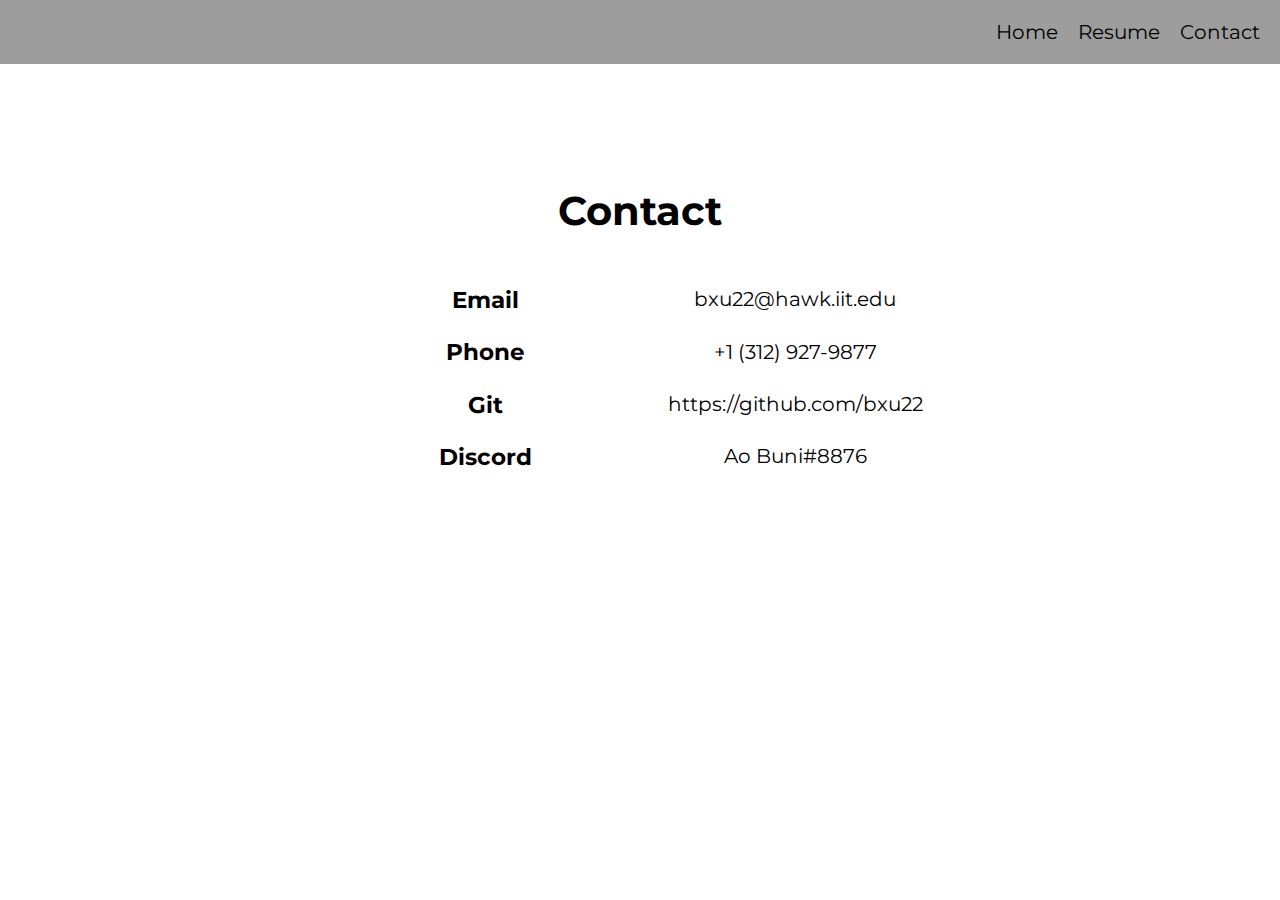
<file: contact.html>
<!DOCTYPE html>

<html lang="en">
    <head>
        <title>Brian Xu - Contact</title>
        <meta charset="utf-8">
        <link rel="stylesheet" href="css/styles.css">
        <link rel="stylesheet" href="css/contact_style.css">
    </head>
    <body>
        <nav>
            <ul>
                <li><a href="contact.html">Contact</a></li>
                <li><a href="resume.html">Resume</a></li>
                <li><a href="index.html">Home</a></li>
            </ul>
        </nav>
        <div class="content" id="contact1">
            <div class="ccontent" id="contact2">
                <h1>Contact</h1>
                <div class="contact_info">
                    <section id="contact_media">
                        <h3>Email</h3>
                        <h3>Phone</h3>
                        <h3>Git</h3>
                        <h3>Discord</h3>
                    </section>
                    <div class="contact_detail">
                        <p>bxu22@hawk.iit.edu</p>
                        <p>+1 (312) 927-9877</p>
                        <p><a href="https://github.com/bxu22">https://github.com/bxu22</a></p>
                        <p>Ao Buni#8876</p>
                    </div>
                </div>
            </div>
        </div>
        <footer></footer>
    </body>
</html>
</file>
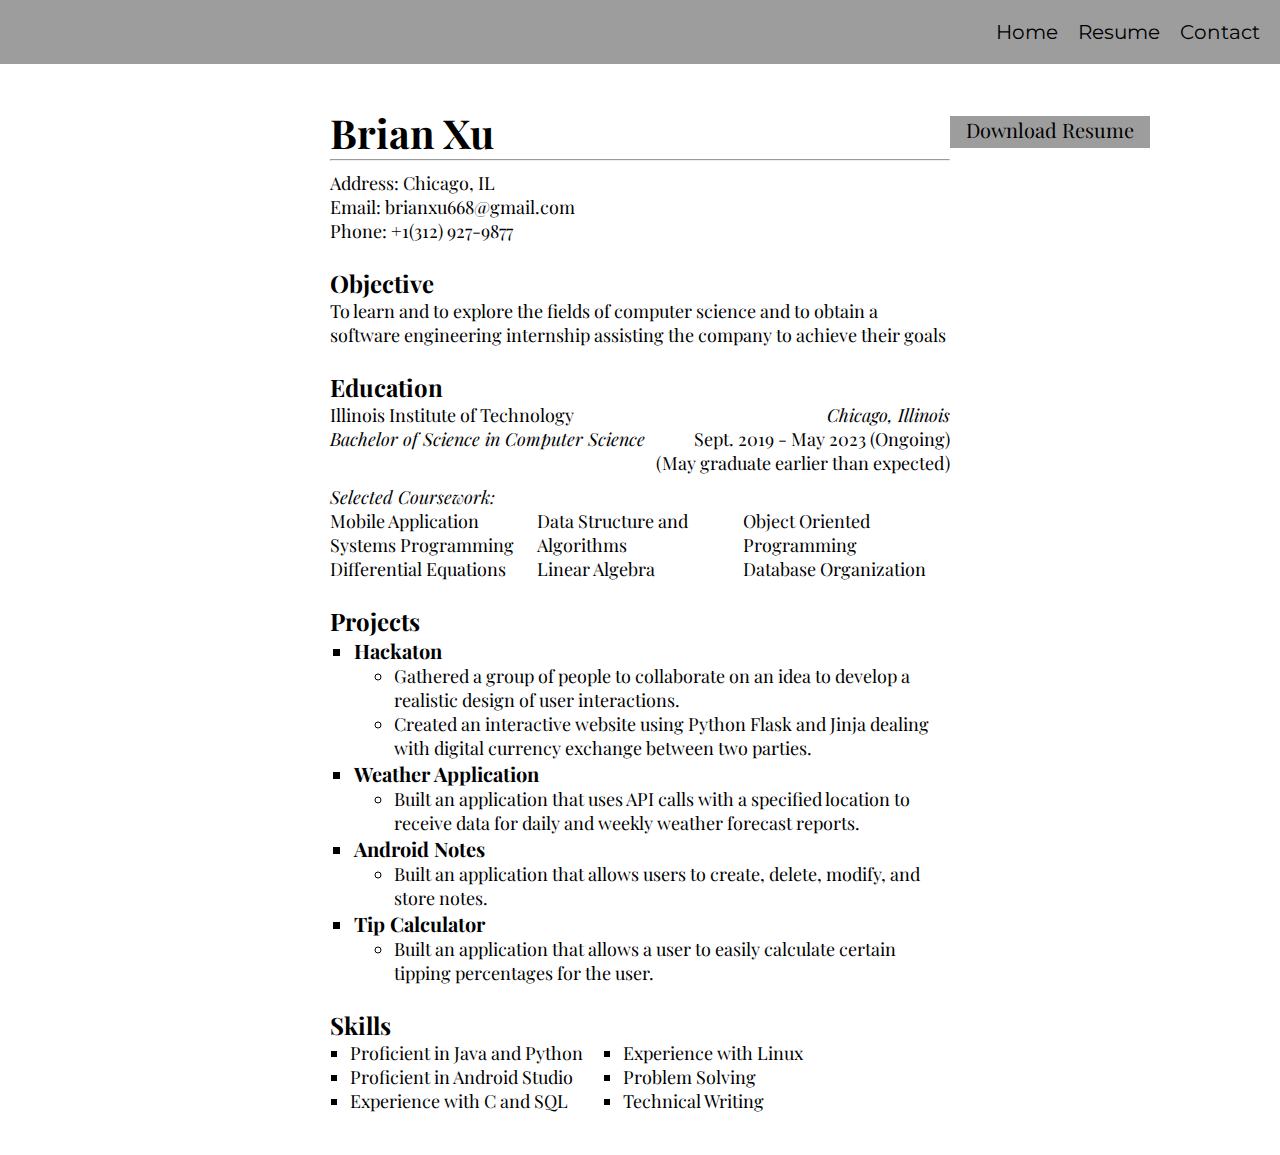
<file: resume.html>
<!DOCTYPE html>

<html lang="en">
    <head>
        <title>Brian Xu - Resume</title>
        <meta charset="utf-8">
        <link rel="stylesheet" href="css/styles.css">
        <link rel="stylesheet" href="css/resume_style.css">
    </head>
    <body>
        <nav>
            <ul>
                <li><a href="contact.html">Contact</a></li>
                <li><a href="resume.html">Resume</a></li>
                <li><a href="index.html">Home</a></li>
            </ul>
        </nav>
        <div class="content">
            <div class="ccontent" id="resume">
                <h1>Brian Xu</h1>
                <hr>
                <p>Address: Chicago, IL</p>
                <p>Email: brianxu668@gmail.com</p>
                <p>Phone: +1(312) 927-9877</p>

                <h3>Objective</h3>
                <p>To learn and to explore the fields of computer science and to obtain a software engineering internship assisting the company to achieve their goals</p>

                <h3>Education</h3>
                <div class="education">
                    <span id="left_column">
                        Illinois Institute of Technology<br>
                        <i>Bachelor of Science in Computer Science</i>
                    </span>
                    <span id="right_column">
                        <i>Chicago, Illinois</i><br>
                        Sept. 2019 - May 2023 (Ongoing)<br>
                        (May graduate earlier than expected)
                    </span>
                </div>

                <p><i>Selected Coursework: </i></p>
                <div class="coursework">
                    <span id="left_ccolumn">
                        Mobile Application<br>
                        Systems Programming<br>
                        Differential Equations
                    </span>
                    <span id="middle_ccolumn">
                        Data Structure and Algorithms<br>
                        Linear Algebra<br>
                    </span>
                    <span id="right_ccolumn">
                        Object Oriented Programming<br>
                        Database Organization<br>
                    </span>
                </div>

                <h3>Projects</h3>
                <ul class="projects">
                    <li>
                        <h4>Hackaton</h4>
                        <ul class="projects_description">
                            <li>Gathered a group of people to collaborate on an idea to develop a realistic design of user interactions.</li>
                            <li>Created an interactive website using Python Flask and Jinja dealing with digital currency exchange between two parties.</li>
                        </ul>
                    </li>
                    <li>
                        <h4>Weather Application</h4>
                        <ul class="projects_description">
                            <li>Built an application that uses API calls with a specified location to receive data for daily and weekly weather forecast reports.</li>
                        </ul>
                    </li>
                    <li>
                        <h4>Android Notes</h4>
                        <ul class="projects_description">
                            <li>Built an application that allows users to create, delete, modify, and store notes.</li>
                        </ul>
                    </li>
                    <li>
                        <h4>Tip Calculator</h4>
                        <ul class="projects_description">
                            <li>Built an application that allows a user to easily calculate certain tipping percentages for the user.</li>
                        </ul>
                    </li>
                </ul>

                <h3>Skills</h3>
                <div class="skills">
                    <div id="left_scolumn">
                        <ul>
                            <li>Proficient in Java and Python</li>
                            <li>Proficient in Android Studio</li>
                            <li>Experience with C and SQL</li>
                        </ul>
                    </div>
                    <div id="right_scolumn">
                        <ul>
                            <li>Experience with Linux</li>
                            <li>Problem Solving</li>
                            <li>Technical Writing</li>
                        </ul>
                    </div>
                </div>
                <a href="resume/Resume.pdf" download rel="noreferrer" title="Download Resume.pdf" id="download_resume">Download Resume</a>
            </div>
        </div>
        <footer></footer>
    </body>
</html>
</file>
<file: css/styles.css>
@import url('https://fonts.googleapis.com/css?family=Montserrat&display=swap');

body {
    width: 100%;
    height: 100%;
    margin: 0px;
    background-color: rgba(255, 255, 255, 0);
    font-family: Montserrat;
    font-size: 20px;
}

nav {
    position: relative;
    width: 100%;
    background-color: rgba(60, 60, 60, 0.5);
}

nav > ul {
    position: relative;
    margin: 0px;
    margin-right: auto;
    padding: 10px;
    list-style-type: none;
    overflow: hidden;
}

nav > ul > li {
    float: right;
    display: block;
    padding: 10px;
}

nav > ul > li > a {
    text-decoration: none;
    color: black;
    text-align: center;
}

nav > ul > li > a:hover {
    background-color: white;
}

.content {
    position: relative;
    padding-left: 25%;
    padding-right: 25%;
    padding-top: 2.5%;
    padding-bottom: 2.5%;
    margin: 10px;
}

.ccontent {
    position: relative;
}
</file>
<file: css/contact_style.css>
#contact1 {
    margin-top: 7%
}

#contact2 {
    position: relative;
    margin: 0px;
    margin-left: auto;
    margin-right: auto;
    height: fit-content;
    text-align: center;
}

#contact2 > h1 {
    margin-top: 0px;
}

.contact_info {
    position: relative;
    display: flex;
    flex-direction: row;
    justify-content: center;
    margin-bottom: 10px;
}

#contact_media {
    flex: 1;
}

.contact_detail {
    flex: 1;
}

.contact_detail > p {
    margin: 23.4px;
    padding: 2.5px;
}

.contact_detail > p > a {
    text-decoration: none;
    color: black;
}

.contact_detail > p > a:hover {
    background-color: rgba(60, 60, 60, 0.5);
    color: white;
}
</file>
<file: css/resume_style.css>
@import url('https://fonts.googleapis.com/css2?family=Playfair+Display&display=swap');

#resume {
    position: relative;
    margin: 0px;  
    margin-left: auto;
    margin-right: auto;
    height: fit-content;
    font-family: Playfair Display;
}

#resume > h1 {
    margin: 0px;
    font-size: 40px;
}

#resume > h3 {
    margin-bottom: 0px;
    font-size: 24px;
}

#resume > hr {
    margin-top: 0px;
}

#resume > p {
    margin: 0px;
    font-size: 18px;
}

.education {
    position: relative;
    display: flex;
    flex-direction: row;
    justify-content: space-between;
    margin-bottom: 10px;
}

.coursework {
    position: relative;
    display: flex;
    flex-direction: row;
    justify-content: space-between;
}

#left_column {
    text-align: left;
    font-size: 18px;
}

#right_column {
    text-align: right;
    font-size: 18px;
}

#left_ccolumn {
    flex: 1;
    text-align: left;
    font-size: 18px;
}

#middle_ccolumn {
    flex: 1;
    text-align: left;
    font-size: 18px;
}

#right_ccolumn {
    flex: 1;
    text-align: left;
    font-size: 18px;
}

.projects {
    list-style-type: square;
    margin: 0px;
    padding-left: 24px;
}

.projects > li > h4 {
    margin: 0px;
    font-size: 20px;
}

.projects_description {
    font-size: 18px;
}

.skills {
    position: relative;
    display: flex;
    flex-direction: row;
    justify-content: flex-start;  
    font-size: 18px;
}

#left_scolumn > ul {
    padding-left: 20px;
    margin: 0px;
}

#left_scolumn > ul > li {
    list-style-type: square;
}

#right_scolumn > ul {
    margin: 0px;
}

#right_scolumn > ul > li {
    list-style-type: square;
}

#download_resume {
    position: absolute;
    top: 10px;
    right: -200px;
    height: 32px;
    width: 200px;
    text-decoration: none;
    color: black;
    background-color: rgba(60, 60, 60, 0.5);
    text-align: center;
}

#download_resume:hover {
    background-color: white;
}
</file>
